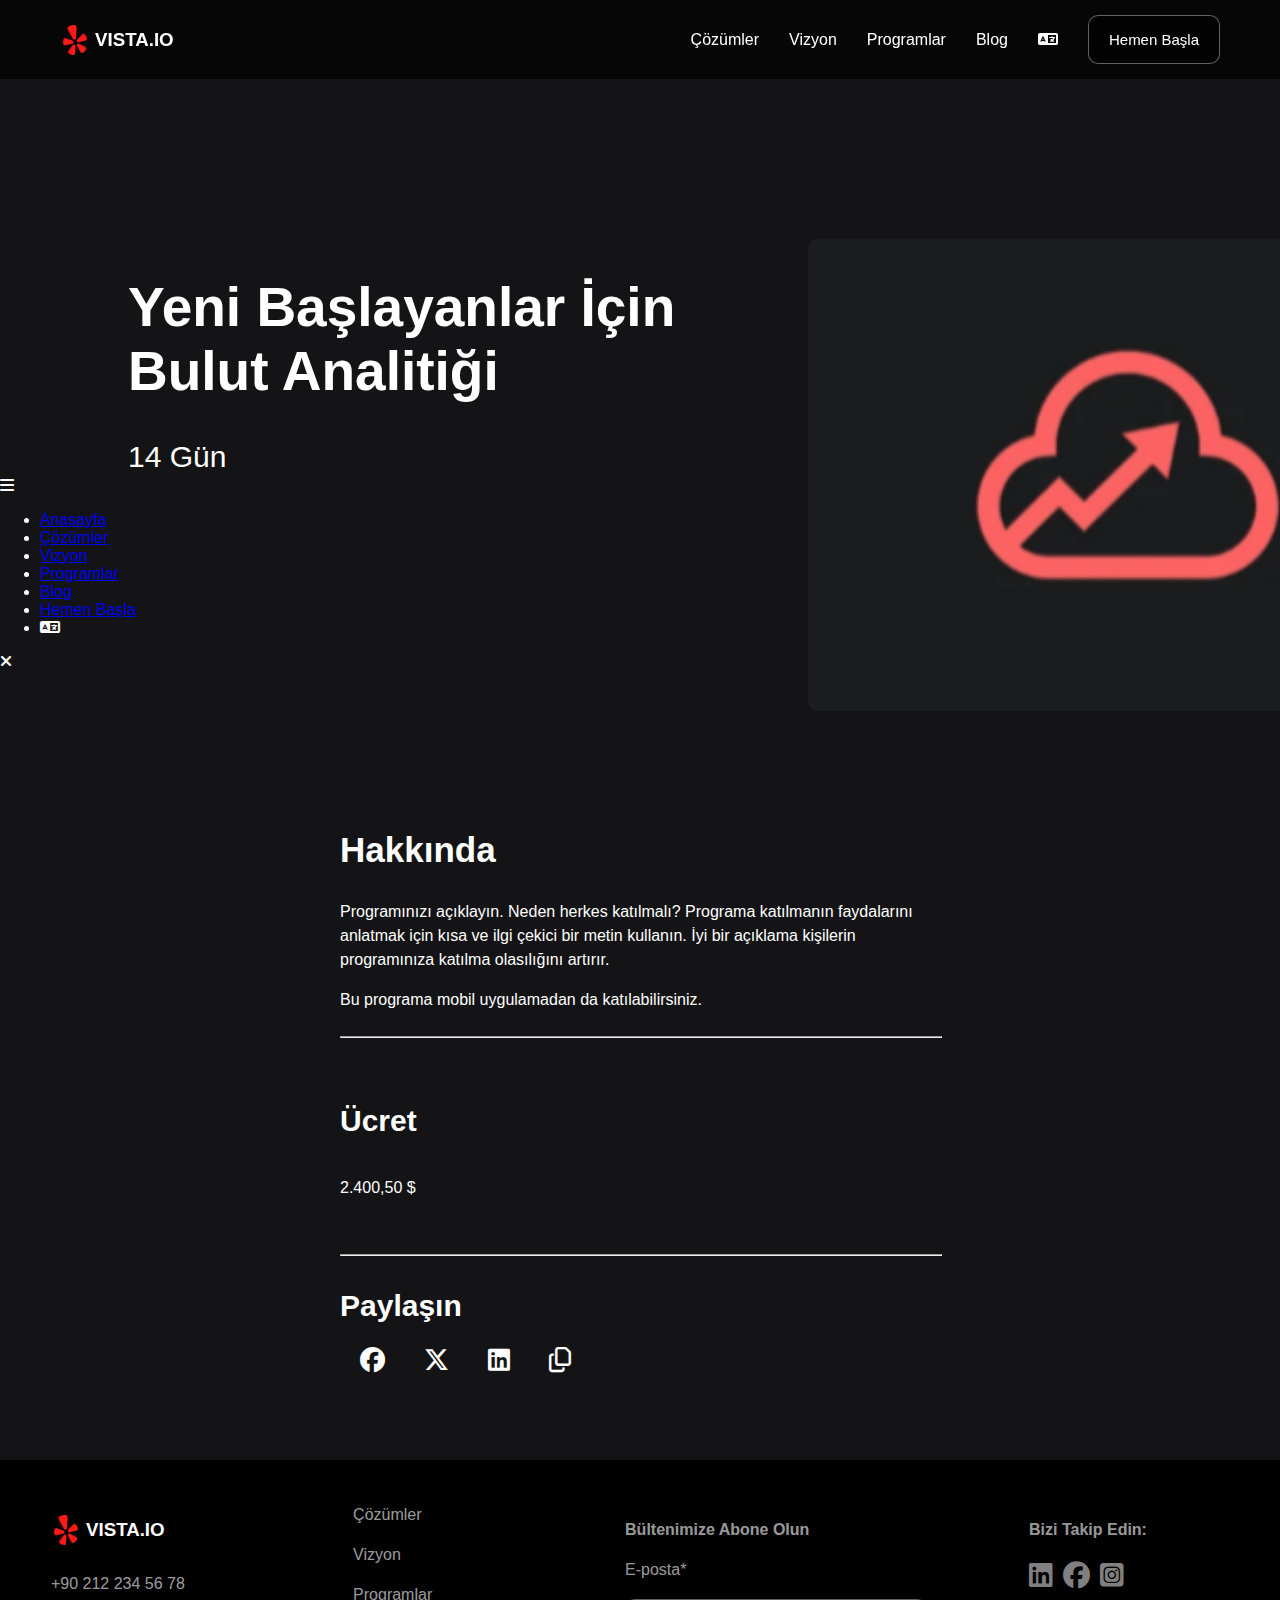
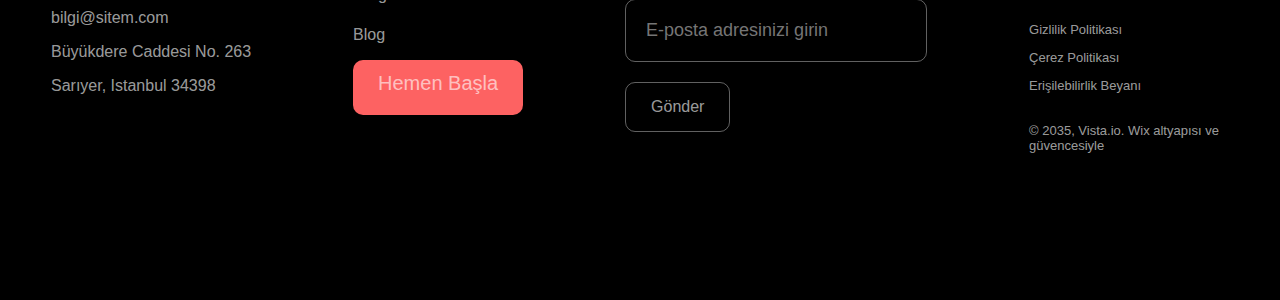
<file: bulutAnalitiği.html>
<!DOCTYPE html>
<html lang="en">
<head>
    <meta charset="UTF-8">
    <meta name="viewport" content="width=device-width, initial-scale=1.0">
    <link rel="stylesheet" href="./css/main.css">
    <link rel="stylesheet" href="./css/progamAltLink.css">
    <link rel="stylesheet" href="https://cdnjs.cloudflare.com/ajax/libs/font-awesome/6.7.2/css/all.min.css">
    <title>Bulut Analitiği</title>
</head>
<body>
    <header>
        <nav>
            <div class="logo">
                <img src="./images/mainLogo.png" alt="logo" id="logoImg" data-i18n-alt="alt.logo" />
                <a href="index.html"><h3 data-i18n="logoTitle">VISTA.IO</h3></a>
            </div>
            <div class="pages">
                <div class="cozumler">
                    <a href="cozumler.html" data-i18n="nav.cozumler">Çözümler</a>
                </div>
                <div class="vizyon">
                    <a href="vizyon.html" data-i18n="nav.vizyon">Vizyon</a>
                </div>
                <div class="program">
                    <a href="programlar.html" data-i18n="nav.programlar">Programlar</a>
                </div>
                <div class="blog">
                    <a href="blog.html" data-i18n="nav.blog">Blog</a>
                </div>
                <div class="lang">
                    <i class="fa-solid fa-language" id="langIcon"></i>
                    <ul id="languageList" style="display: none;">
                        <li data-lang="ar">العربية</li>
                        <li data-lang="en">English</li>
                        <li data-lang="tr">Türkçe</li>
                    </ul>
                </div>

                <div class="hemenBasla">
                    <a href="startNow.html">
                        <button data-i18n="nav.hemenBasla">Hemen Başla</button>
                    </a>
                </div>
            </div>
        </nav>
        <div class="headerContent">
            <div class="title">
                <h1 data-i18n="bulutAnalitigiHeader.title">Yeni Başlayanlar İçin Bulut Analitiği</h1>
                <p data-i18n="bulutAnalitigiHeader.description">14 Gün</p>
            </div>
            <div class="headerMainImg">
                <img src="./images/prog/prog-1-2.png" alt="">
            </div>
        </div>

         <div class="navList" onclick="showNavList()">
            <i class="fa-solid fa-bars"></i>
        </div>
        <div class="sideBar" id="sideBar">
            <ul>
                <li><a href="index.html" data-i18n="sideNav.anasayfa">Anasayfa</a></li>
                <li><a href="cozumler.html" data-i18n="sideNav.cozumler">Çözümler</a></li>
                <li><a href="vizyon.html" data-i18n="sideNav.vizyon">Vizyon</a></li>
                <li><a href="programlar.html" data-i18n="sideNav.programlar">Programlar</a></li>
                <li><a href="blog.html" data-i18n="sideNav.blog">Blog</a></li>
                <li><a href="startNow.html" data-i18n="sideNav.hemenBasla">Hemen Başla</a></li>
                <li>
                    <div class="lang">
                        <i class="fa-solid fa-language" id="langIcon"></i>
                        <ul id="languageList" style="display: none;">
                            <li data-lang="ar">العربية</li>
                            <li data-lang="en">English</li>
                            <li data-lang="tr">Türkçe</li>
                        </ul>
                    </div>
                </li>
            </ul>
             <div class="hideBar" onclick="hideBar()">
                <i class="fa-solid fa-xmark"></i>
            </div>
        </div>
    </header>


    <main>
    <div class="about">
        <h2 data-i18n="aboutOne.title">Hakkında</h2>
        <p data-i18n="aboutOne.description1">
          Programınızı açıklayın. Neden herkes katılmalı? Programa katılmanın faydalarını anlatmak için kısa ve ilgi çekici bir metin kullanın. İyi bir açıklama kişilerin programınıza katılma olasılığını artırır.
        </p>
        <p data-i18n="aboutOne.description2">
          Bu programa mobil uygulamadan da katılabilirsiniz. <a href="#" data-i18n="aboutOne.appLink">Uygulamaya Git</a>
        </p>
    </div>

    <hr>

    <div class="price">
        <h2 data-i18n="priceOne.title">Ücret</h2>
        <p data-i18n="priceOne.amount">$2.400,50</p>
    </div>

    <hr>

    <div class="share">
        <h2 data-i18n="shareOne.title">Paylaşın</h2>
        <div class="socialMedia">
            <i class="fa-brands fa-facebook" aria-label="Facebook" data-i18n-alt="shareOne.facebookAlt"></i>
            <i class="fa-brands fa-x-twitter" aria-label="Twitter" data-i18n-alt="shareOne.twitterAlt"></i>
            <i class="fa-brands fa-linkedin" aria-label="LinkedIn" data-i18n-alt="shareOne.linkedinAlt"></i>
            <i class="fa-regular fa-copy" aria-label="Copy Link" data-i18n-alt="shareOne.copyAlt"></i>
        </div>
    </div>
</main>

  <footer>
        <div class="connectInfo">
            <div class="logo">
                <img src="./images/mainLogo.png" alt="logo" id="footerLogoImg" data-i18n-alt="alt.logo" />
                <h3 data-i18n="logoTitle">VISTA.IO</h3>
            </div>
            <p data-i18n="footer.phone">+90 212 234 56 78</p>
            <p data-i18n="footer.email">bilgi@sitem.com</p>
            <p data-i18n="footer.address1">Büyükdere Caddesi No. 263</p>
            <p data-i18n="footer.address2">Sarıyer, Istanbul 34398</p>
        </div>
        <div class="pagesFooter">
            <a href="#" data-i18n="footer.nav.cozumler">Çözümler</a>
            <a href="#" data-i18n="footer.nav.vizyon">Vizyon</a>
            <a href="#" data-i18n="footer.nav.programlar">Programlar</a>
            <a href="#" data-i18n="footer.nav.blog">Blog</a>
            <div class="dahaFazla">
                <a href="startNow.html" data-i18n="footer.nav.startNow">Hemen Başla</a>
            </div>
        </div>
        <div class="aboneOlun">
            <h4 data-i18n="footer.newsletter.title">Bültenimize Abone Olun</h4>
            <form action="">
                <label for="emailInput" data-i18n="footer.newsletter.emailLabel">E-posta*</label>
                <input type="email" id="emailInput" placeholder="E-posta adresinizi girin" data-i18n-placeholder="footer.newsletter.emailPlaceholder" />
                <button type="reset" data-i18n="footer.newsletter.button">Gönder</button>
            </form>
        </div>
        <div class="takipEdin">
            <h4 data-i18n="footer.followUs.title">Bizi Takip Edin:</h4>
            <div class="icons">
                <a href="https://www.linkedin.com/feed/" id="linkedin"><i class="fa-brands fa-linkedin"></i></a>
                <a href="https://www.facebook.com/" id="facebook"><i class="fa-brands fa-facebook"></i></a>
                <a href="https://www.instagram.com/aaaaaaa_aa24/?hl=en" id="instagram"><i class="fa-brands fa-square-instagram"></i></a>
            </div>
            <div class="politikalar">
                <p data-i18n="footer.policies.privacy">Gizlilik Politikası</p>
                <p data-i18n="footer.policies.cookie">Çerez Politikası</p>
                <p data-i18n="footer.policies.accessibility">Erişilebilirlik Beyanı</p>
            </div>
            <div class="rights">
                <p data-i18n="footer.copyright">© 2035, Vista.io. Wix altyapısı ve güvencesiyle</p>
            </div>
        </div>
    </footer>
    <script src="main.js"></script>
</body>
</html>
</file>
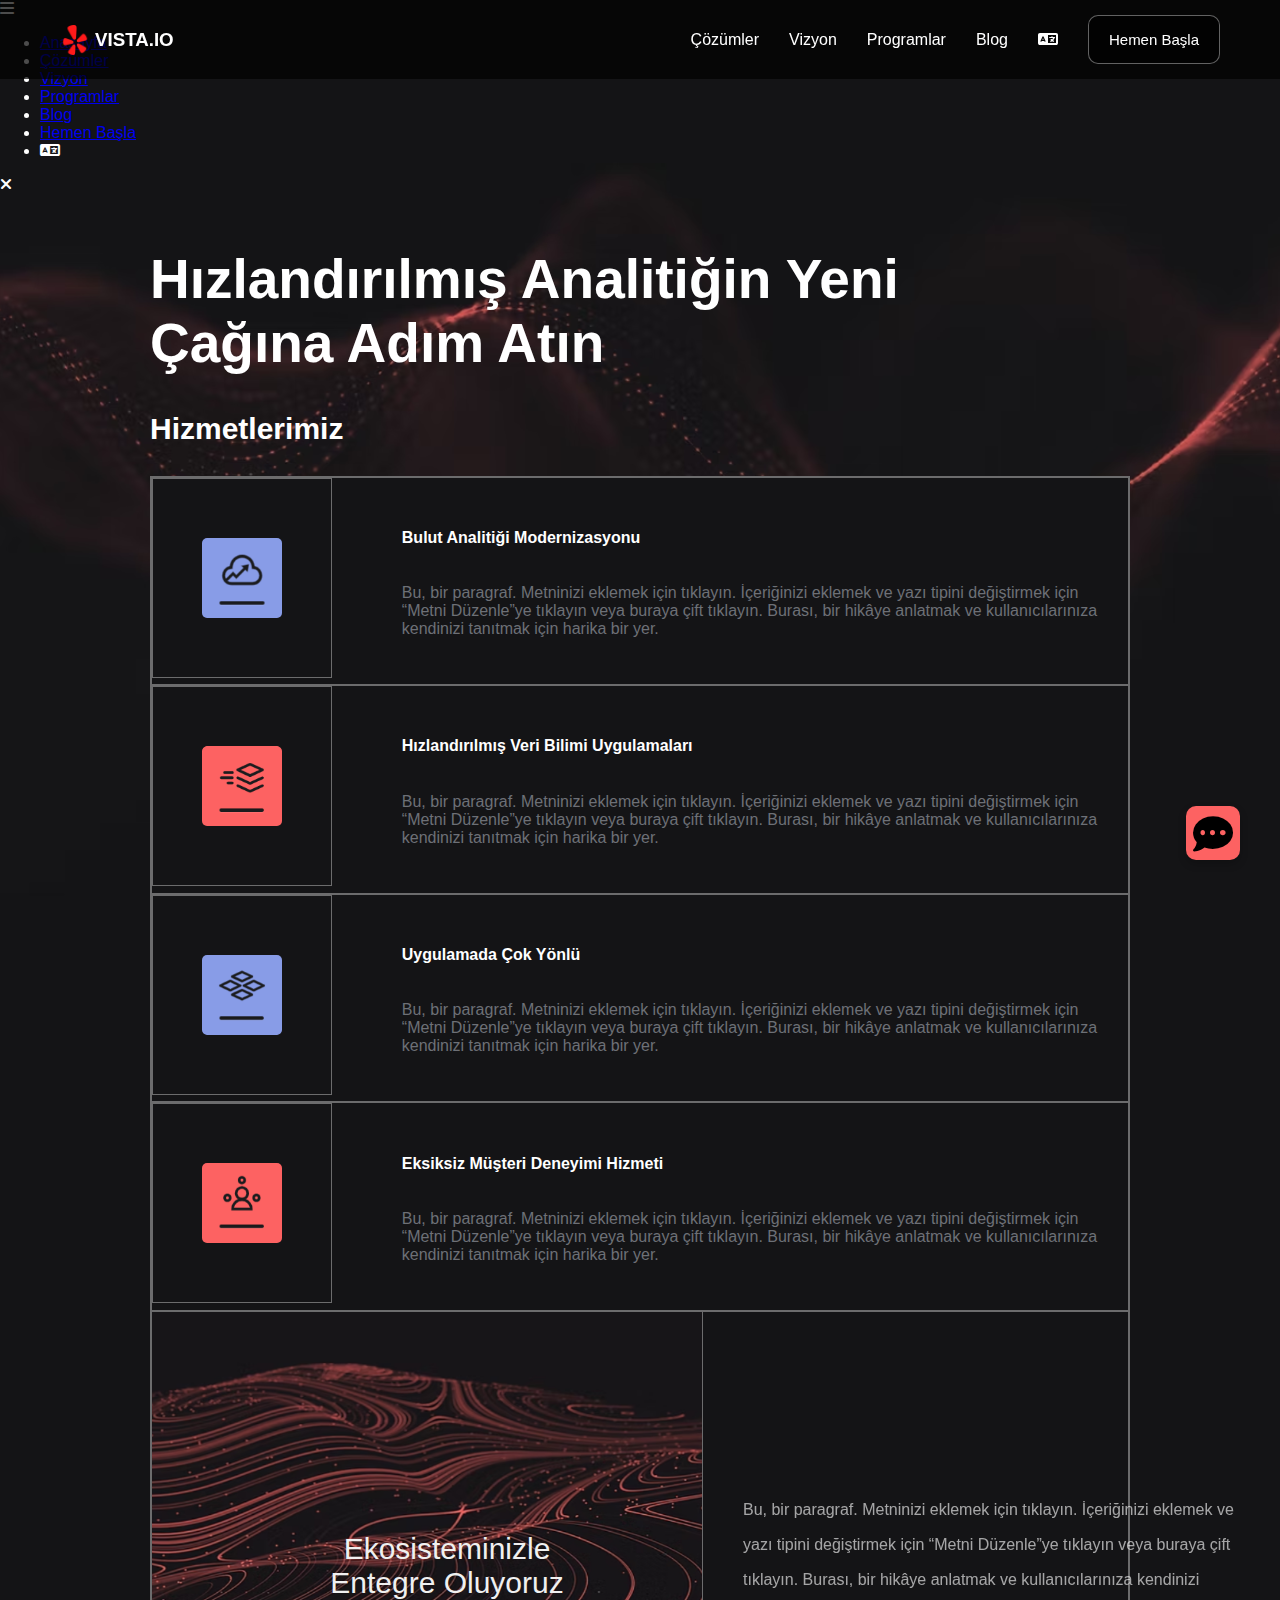
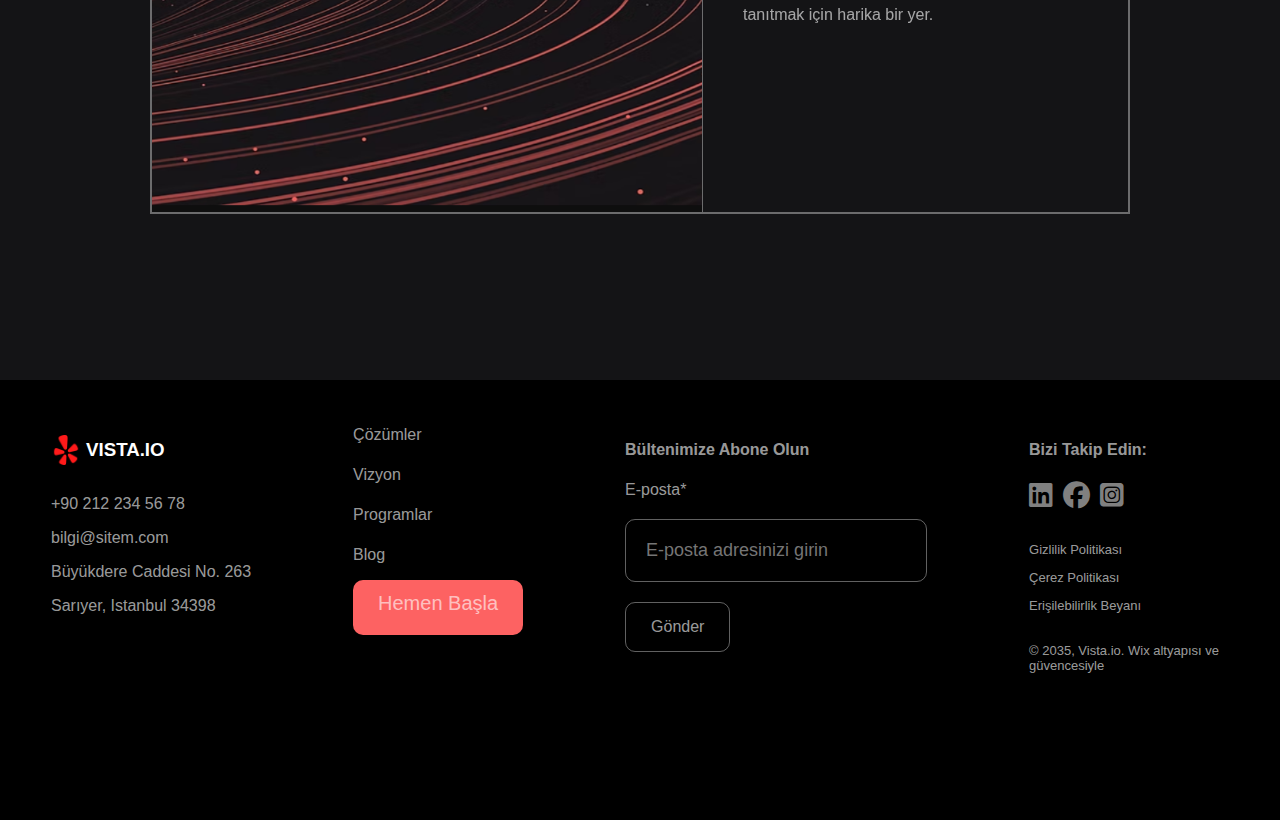
<file: cozumler.html>
<!DOCTYPE html>
<html lang="en">
<head>
    <meta charset="UTF-8">
    <meta name="viewport" content="width=device-width, initial-scale=1.0">
    <link rel="stylesheet" href="./css/main.css">
    <link rel="stylesheet" href="./css/cozumler.css">
    <link rel="stylesheet" href="https://cdnjs.cloudflare.com/ajax/libs/font-awesome/6.7.2/css/all.min.css">
    <title>Çözümler</title>
</head>
<body>
    <header>
        <nav>
            <div class="logo">
                <img src="./images/mainLogo.png" alt="logo" id="logoImg" data-i18n-alt="alt.logo" />
                <a href="index.html"><h3 data-i18n="logoTitle">VISTA.IO</h3></a>
            </div>
            <div class="pages">
                <div class="cozumler">
                    <a href="cozumler.html" data-i18n="nav.cozumler">Çözümler</a>
                </div>
                <div class="vizyon">
                    <a href="vizyon.html" data-i18n="nav.vizyon">Vizyon</a>
                </div>
                <div class="program">
                    <a href="programlar.html" data-i18n="nav.programlar">Programlar</a>
                </div>
                <div class="blog">
                    <a href="blog.html" data-i18n="nav.blog">Blog</a>
                </div>
                <div class="lang">
                    <i class="fa-solid fa-language" id="langIcon"></i>
                    <ul id="languageList" style="display: none;">
                        <li data-lang="ar">العربية</li>
                        <li data-lang="en">English</li>
                        <li data-lang="tr">Türkçe</li>
                    </ul>
                </div>

                <div class="hemenBasla">
                    <a href="startNow.html">
                        <button data-i18n="nav.hemenBasla">Hemen Başla</button>
                    </a>
                </div>
            </div>
        </nav>


         <div class="navList" onclick="showNavList()">
            <i class="fa-solid fa-bars"></i>
        </div>
        <div class="sideBar" id="sideBar">
            <ul>
                <li><a href="index.html" data-i18n="sideNav.anasayfa">Anasayfa</a></li>
                <li><a href="cozumler.html" data-i18n="sideNav.cozumler">Çözümler</a></li>
                <li><a href="vizyon.html" data-i18n="sideNav.vizyon">Vizyon</a></li>
                <li><a href="programlar.html" data-i18n="sideNav.programlar">Programlar</a></li>
                <li><a href="blog.html" data-i18n="sideNav.blog">Blog</a></li>
                <li><a href="startNow.html" data-i18n="sideNav.hemenBasla">Hemen Başla</a></li>
                <li>
                    <div class="lang">
                        <i class="fa-solid fa-language" id="langIcon"></i>
                        <ul id="languageList" style="display: none;">
                            <li data-lang="ar">العربية</li>
                            <li data-lang="en">English</li>
                            <li data-lang="tr">Türkçe</li>
                        </ul>
                    </div>
                </li>
            </ul>
             <div class="hideBar" onclick="hideBar()">
                <i class="fa-solid fa-xmark"></i>
            </div>
        </div>
    </header>

    <div class="textUs">
        <i class="fa-solid fa-comment-dots"></i>
    </div>

    <main>
  <div class="mainContent">
    <h1 data-i18n="mainContent.title">Hızlandırılmış Analitiğin Yeni Çağına Adım Atın</h1>
    <h3 data-i18n="mainContent.servicesTitle">Hizmetlerimiz</h3>

    <div class="hizmetler">
      <div class="hizmet">
        <div class="hizmetPhoto">
          <img src="./images/cozum/hizmet-1.png" alt="" data-i18n-alt="mainContent.services.0.photoAlt" />
        </div>
        <div class="hizmetAciklama">
          <h4 data-i18n="mainContent.services.0.header">Bulut Analitiği Modernizasyonu</h4>
          <p data-i18n="mainContent.services.0.description">
            Bu, bir paragraf. Metninizi eklemek için tıklayın. İçeriğinizi eklemek ve yazı tipini değiştirmek için “Metni Düzenle”ye tıklayın veya buraya çift tıklayın. Burası, bir hikâye anlatmak ve kullanıcılarınıza kendinizi tanıtmak için harika bir yer.
          </p>
        </div>
      </div>

      <div class="hizmet">
        <div class="hizmetPhoto">
          <img src="./images/cozum/hizmet-2.png" alt="" data-i18n-alt="mainContent.services.1.photoAlt" />
        </div>
        <div class="hizmetAciklama">
          <h4 data-i18n="mainContent.services.1.header">Hızlandırılmış Veri Bilini Uygulamaları</h4>
          <p data-i18n="mainContent.services.1.description">
            Bu, bir paragraf. Metninizi eklemek için tıklayın. İçeriğinizi eklemek ve yazı tipini değiştirmek için “Metni Düzenle”ye tıklayın veya buraya çift tıklayın. Burası, bir hikâye anlatmak ve kullanıcılarınıza kendinizi tanıtmak için harika bir yer.
          </p>
        </div>
      </div>

      <div class="hizmet">
        <div class="hizmetPhoto">
          <img src="./images/cozum/hizmet-3.png" alt="" data-i18n-alt="mainContent.services.2.photoAlt" />
        </div>
        <div class="hizmetAciklama">
          <h4 data-i18n="mainContent.services.2.header">Uygulamada Çok Yönlü</h4>
          <p data-i18n="mainContent.services.2.description">
            Bu, bir paragraf. Metninizi eklemek için tıklayın. İçeriğinizi eklemek ve yazı tipini değiştirmek için “Metni Düzenle”ye tıklayın veya buraya çift tıklayın. Burası, bir hikâye anlatmak ve kullanıcılarınıza kendinizi tanıtmak için harika bir yer.
          </p>
        </div>
      </div>

      <div class="hizmet">
        <div class="hizmetPhoto">
          <img src="./images/cozum/hizmet-4.png" alt="" data-i18n-alt="mainContent.services.3.photoAlt" />
        </div>
        <div class="hizmetAciklama">
          <h4 data-i18n="mainContent.services.3.header">Eksiksiz Müşteri Deneyimi Hizmeti</h4>
          <p data-i18n="mainContent.services.3.description">
            Bu, bir paragraf. Metninizi eklemek için tıklayın. İçeriğinizi eklemek ve yazı tipini değiştirmek için “Metni Düzenle”ye tıklayın veya buraya çift tıklayın. Burası, bir hikâye anlatmak ve kullanıcılarınıza kendinizi tanıtmak için harika bir yer.
          </p>
        </div>
      </div>

      <div class="hizmet">
        <div class="entegrePhoto">
          <img src="./images/cozum/cozum-2.png" alt="" data-i18n-alt="mainContent.services.4.photoAlt" />
        </div>
        <div class="entgreAciklama">
          <p data-i18n="mainContent.services.4.description">
            Bu, bir paragraf. Metninizi eklemek için tıklayın. İçeriğinizi eklemek ve yazı tipini değiştirmek için “Metni Düzenle”ye tıklayın veya buraya çift tıklayın. Burası, bir hikâye anlatmak ve kullanıcılarınıza kendinizi tanıtmak için harika bir yer.
          </p>
        </div>
      </div>
    </div>
  </div>
</main>

    
   <footer>
        <div class="connectInfo">
            <div class="logo">
                <img src="./images/mainLogo.png" alt="logo" id="footerLogoImg" data-i18n-alt="alt.logo" />
                <h3 data-i18n="logoTitle">VISTA.IO</h3>
            </div>
            <p data-i18n="footer.phone">+90 212 234 56 78</p>
            <p data-i18n="footer.email">bilgi@sitem.com</p>
            <p data-i18n="footer.address1">Büyükdere Caddesi No. 263</p>
            <p data-i18n="footer.address2">Sarıyer, Istanbul 34398</p>
        </div>
        <div class="pagesFooter">
            <a href="#" data-i18n="footer.nav.cozumler">Çözümler</a>
            <a href="#" data-i18n="footer.nav.vizyon">Vizyon</a>
            <a href="#" data-i18n="footer.nav.programlar">Programlar</a>
            <a href="#" data-i18n="footer.nav.blog">Blog</a>
            <div class="dahaFazla">
                <a href="startNow.html" data-i18n="footer.nav.startNow">Hemen Başla</a>
            </div>
        </div>
        <div class="aboneOlun">
            <h4 data-i18n="footer.newsletter.title">Bültenimize Abone Olun</h4>
            <form action="">
                <label for="emailInput" data-i18n="footer.newsletter.emailLabel">E-posta*</label>
                <input type="email" id="emailInput" placeholder="E-posta adresinizi girin" data-i18n-placeholder="footer.newsletter.emailPlaceholder" />
                <button type="reset" data-i18n="footer.newsletter.button">Gönder</button>
            </form>
        </div>
        <div class="takipEdin">
            <h4 data-i18n="footer.followUs.title">Bizi Takip Edin:</h4>
            <div class="icons">
                <a href="https://www.linkedin.com/feed/" id="linkedin"><i class="fa-brands fa-linkedin"></i></a>
                <a href="https://www.facebook.com/" id="facebook"><i class="fa-brands fa-facebook"></i></a>
                <a href="https://www.instagram.com/aaaaaaa_aa24/?hl=en" id="instagram"><i class="fa-brands fa-square-instagram"></i></a>
            </div>
            <div class="politikalar">
                <p data-i18n="footer.policies.privacy">Gizlilik Politikası</p>
                <p data-i18n="footer.policies.cookie">Çerez Politikası</p>
                <p data-i18n="footer.policies.accessibility">Erişilebilirlik Beyanı</p>
            </div>
            <div class="rights">
                <p data-i18n="footer.copyright">© 2035, Vista.io. Wix altyapısı ve güvencesiyle</p>
            </div>
        </div>
    </footer>

    <script src="main.js"></script>
</body>
</html>
</file>
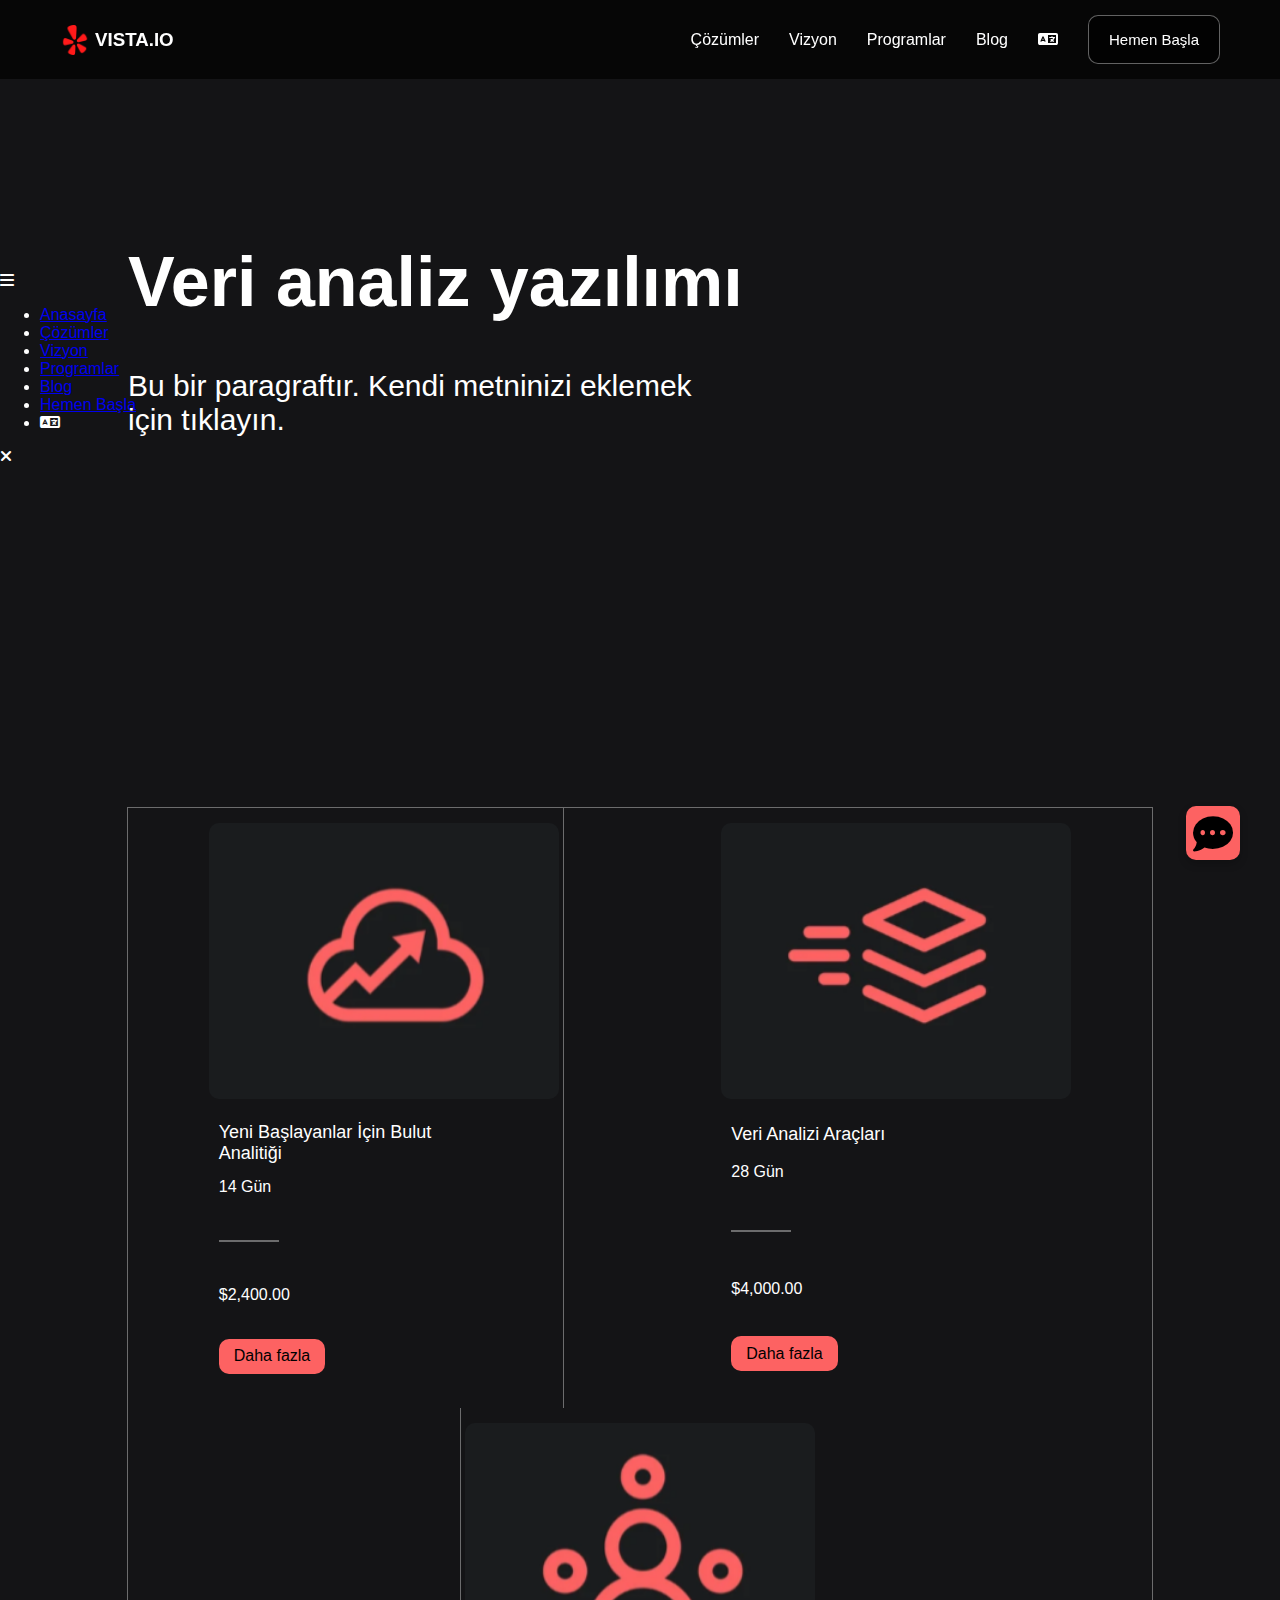
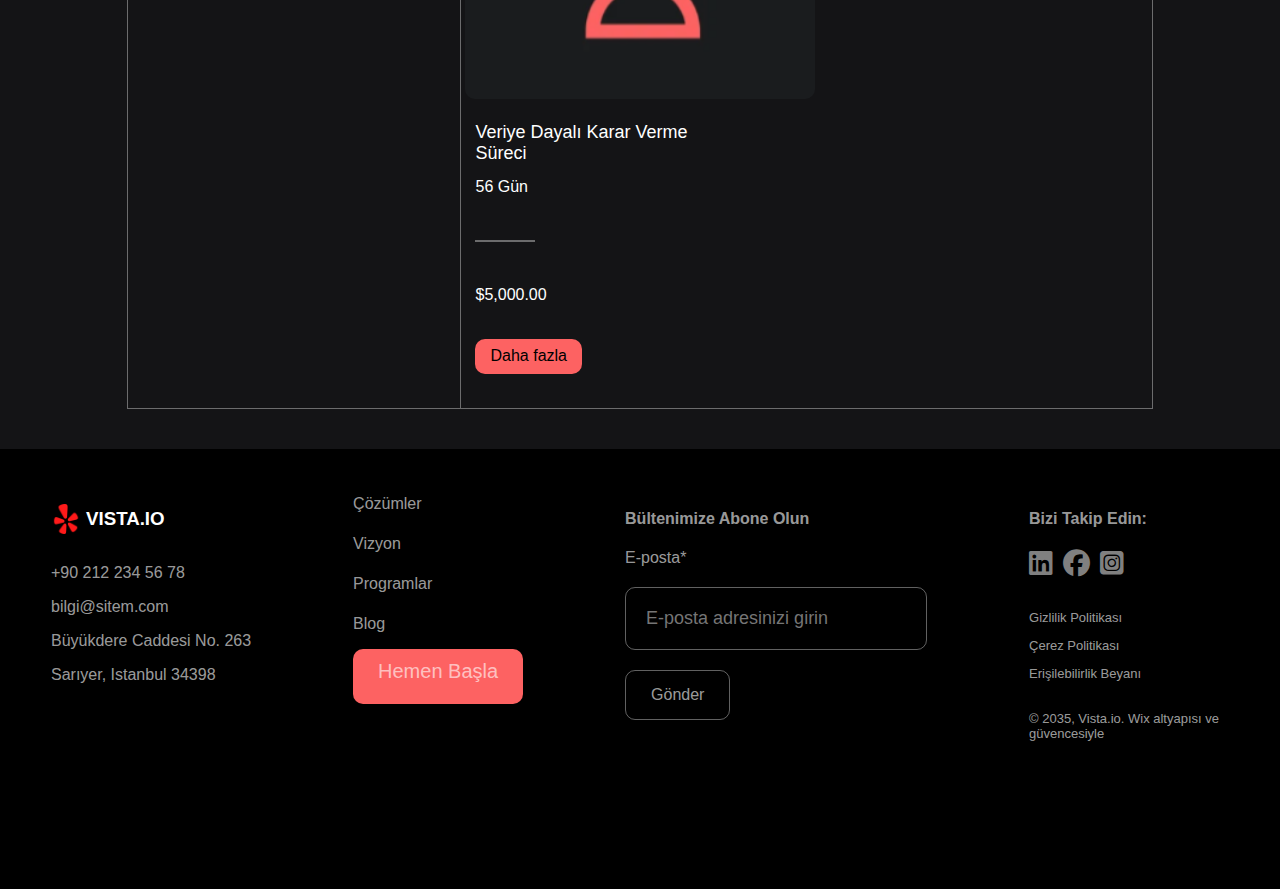
<file: programlar.html>
<!DOCTYPE html>
<html lang="en">
<head>
    <meta charset="UTF-8">
    <meta name="viewport" content="width=device-width, initial-scale=1.0">
    <link rel="stylesheet" href="./css/main.css">
    <link rel="stylesheet" href="./css/programlar.css">
    <link rel="stylesheet" href="https://cdnjs.cloudflare.com/ajax/libs/font-awesome/6.7.2/css/all.min.css">
    <title>Programlar</title>
</head>
<body>
    <header>
        <nav>
            <div class="logo">
                <img src="./images/mainLogo.png" alt="logo" id="logoImg" data-i18n-alt="alt.logo" />
                <a href="index.html"><h3 data-i18n="logoTitle">VISTA.IO</h3></a>
            </div>
            <div class="pages">
                <div class="cozumler">
                    <a href="cozumler.html" data-i18n="nav.cozumler">Çözümler</a>
                </div>
                <div class="vizyon">
                    <a href="vizyon.html" data-i18n="nav.vizyon">Vizyon</a>
                </div>
                <div class="program">
                    <a href="programlar.html" data-i18n="nav.programlar">Programlar</a>
                </div>
                <div class="blog">
                    <a href="blog.html" data-i18n="nav.blog">Blog</a>
                </div>
                <div class="lang">
                    <i class="fa-solid fa-language" id="langIcon"></i>
                    <ul id="languageList" style="display: none;">
                        <li data-lang="ar">العربية</li>
                        <li data-lang="en">English</li>
                        <li data-lang="tr">Türkçe</li>
                    </ul>
                </div>

                <div class="hemenBasla">
                    <a href="startNow.html">
                        <button data-i18n="nav.hemenBasla">Hemen Başla</button>
                    </a>
                </div>
            </div>
        </nav>
        <div class="headerContent">
            <h1 data-i18n="headerPrograms.title">Veri Analizi Programları</h1>
            <p data-i18n="headerPrograms.description">Bu, bir paragraf. Kendi metninizi eklemek için tıklayın.</p>
        </div>


         <div class="navList" onclick="showNavList()">
            <i class="fa-solid fa-bars"></i>
        </div>
        <div class="sideBar" id="sideBar">
            <ul>
                <li><a href="index.html" data-i18n="sideNav.anasayfa">Anasayfa</a></li>
                <li><a href="cozumler.html" data-i18n="sideNav.cozumler">Çözümler</a></li>
                <li><a href="vizyon.html" data-i18n="sideNav.vizyon">Vizyon</a></li>
                <li><a href="programlar.html" data-i18n="sideNav.programlar">Programlar</a></li>
                <li><a href="blog.html" data-i18n="sideNav.blog">Blog</a></li>
                <li><a href="startNow.html" data-i18n="sideNav.hemenBasla">Hemen Başla</a></li>
                <li>
                    <div class="lang">
                        <i class="fa-solid fa-language" id="langIcon"></i>
                        <ul id="languageList" style="display: none;">
                            <li data-lang="ar">العربية</li>
                            <li data-lang="en">English</li>
                            <li data-lang="tr">Türkçe</li>
                        </ul>
                    </div>
                </li>
            </ul>
             <div class="hideBar" onclick="hideBar()">
                <i class="fa-solid fa-xmark"></i>
            </div>
        </div>
    </header>

    <div class="textUs">

        <i class="fa-solid fa-comment-dots"></i>
    </div>

<main>
    <div class="productCard">
        <div class="productImg">
            <img src="./images/prog/prog-1-2.png" alt="cloudTechnique" data-i18n-alt="products.prod1.alt" />
        </div>
        <div class="cardContent">
            <div class="productName">
                <a href="bulutAnalitiği.html" data-i18n="products.prod1.name">Yeni Başlayanlar İçin Bulut Analitiği</a>
            </div>
            <div class="duration">
                <p data-i18n="products.prod1.duration">14 Gün</p>
            </div>

            <div class="emptyLineDiv"></div>
            <div class="price">
                <p data-i18n="products.prod1.price">$2.400,00</p>
            </div>

            <div class="seeMore">
                <a href="bulutAnalitiği.html" data-i18n="products.prod1.seeMore">Ayrıntıları Görüntüle</a>
            </div>
        </div>
    </div>

    <div class="productCard">
        <div class="productImg">
            <img src="./images/prog/prog-2.png" alt="cloudTechnique" data-i18n-alt="products.prod2.alt" />
        </div>
        <div class="cardContent">
            <div class="productName">
                <a href="veriAnalitiği.html" data-i18n="products.prod2.name">Veri Analitiği Araçları</a>
            </div>
            <div class="duration">
                <p data-i18n="products.prod2.duration">28 Gün</p>
            </div>

            <div class="emptyLineDiv"></div>
            <div class="price">
                <p data-i18n="products.prod2.price">$4.000,00</p>
            </div>

            <div class="seeMore">
                <a href="veriAnalitiği.html" data-i18n="products.prod2.seeMore">Ayrıntıları Görüntüle</a>
            </div>
        </div>
    </div>

    <div class="productCard">
        <div class="productImg">
            <img src="./images/prog/prog-3.png" alt="cloudTechnique" data-i18n-alt="products.prod3.alt" />
        </div>
        <div class="cardContent">
            <div class="productName">
                <a href="veriyeDayaliKararAlma.html" data-i18n="products.prod3.name">Veriye Dayalı Karar Alma Süreci</a>
            </div>
            <div class="duration">
                <p data-i18n="products.prod3.duration">56 Gün</p>
            </div>

            <div class="emptyLineDiv"></div>
            <div class="price">
                <p data-i18n="products.prod3.price">$5.000,00</p>
            </div>

            <div class="seeMore">
                <a href="veriyeDayaliKararAlma.html" data-i18n="products.prod3.seeMore">Ayrıntıları Görüntüle</a>
            </div>
        </div>
    </div>
</main>

  <footer>
        <div class="connectInfo">
            <div class="logo">
                <img src="./images/mainLogo.png" alt="logo" id="footerLogoImg" data-i18n-alt="alt.logo" />
                <h3 data-i18n="logoTitle">VISTA.IO</h3>
            </div>
            <p data-i18n="footer.phone">+90 212 234 56 78</p>
            <p data-i18n="footer.email">bilgi@sitem.com</p>
            <p data-i18n="footer.address1">Büyükdere Caddesi No. 263</p>
            <p data-i18n="footer.address2">Sarıyer, Istanbul 34398</p>
        </div>
        <div class="pagesFooter">
            <a href="#" data-i18n="footer.nav.cozumler">Çözümler</a>
            <a href="#" data-i18n="footer.nav.vizyon">Vizyon</a>
            <a href="#" data-i18n="footer.nav.programlar">Programlar</a>
            <a href="#" data-i18n="footer.nav.blog">Blog</a>
            <div class="dahaFazla">
                <a href="startNow.html" data-i18n="footer.nav.startNow">Hemen Başla</a>
            </div>
        </div>
        <div class="aboneOlun">
            <h4 data-i18n="footer.newsletter.title">Bültenimize Abone Olun</h4>
            <form action="">
                <label for="emailInput" data-i18n="footer.newsletter.emailLabel">E-posta*</label>
                <input type="email" id="emailInput" placeholder="E-posta adresinizi girin" data-i18n-placeholder="footer.newsletter.emailPlaceholder" />
                <button type="reset" data-i18n="footer.newsletter.button">Gönder</button>
            </form>
        </div>
        <div class="takipEdin">
            <h4 data-i18n="footer.followUs.title">Bizi Takip Edin:</h4>
            <div class="icons">
                <a href="https://www.linkedin.com/feed/" id="linkedin"><i class="fa-brands fa-linkedin"></i></a>
                <a href="https://www.facebook.com/" id="facebook"><i class="fa-brands fa-facebook"></i></a>
                <a href="https://www.instagram.com/aaaaaaa_aa24/?hl=en" id="instagram"><i class="fa-brands fa-square-instagram"></i></a>
            </div>
            <div class="politikalar">
                <p data-i18n="footer.policies.privacy">Gizlilik Politikası</p>
                <p data-i18n="footer.policies.cookie">Çerez Politikası</p>
                <p data-i18n="footer.policies.accessibility">Erişilebilirlik Beyanı</p>
            </div>
            <div class="rights">
                <p data-i18n="footer.copyright">© 2035, Vista.io. Wix altyapısı ve güvencesiyle</p>
            </div>
        </div>
    </footer>
    <script src="main.js"></script>
</body>
</html>
</file>
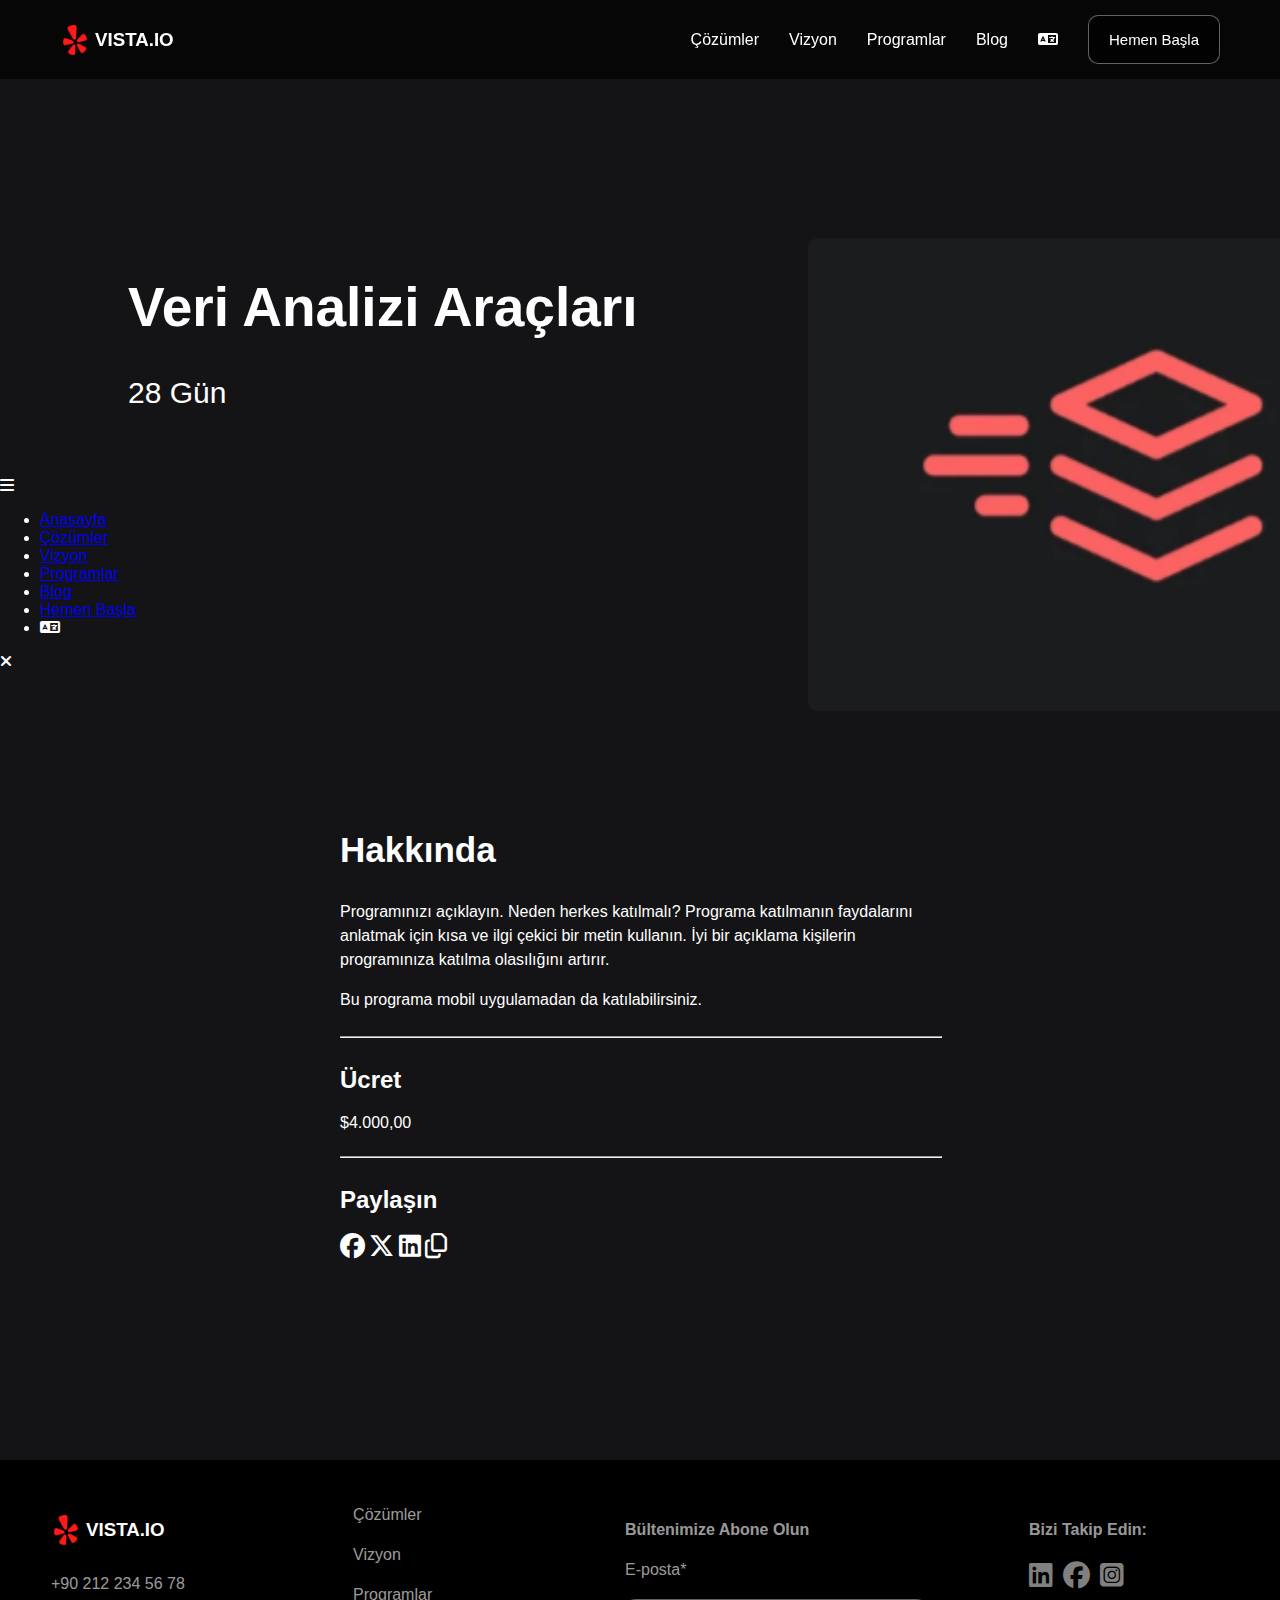
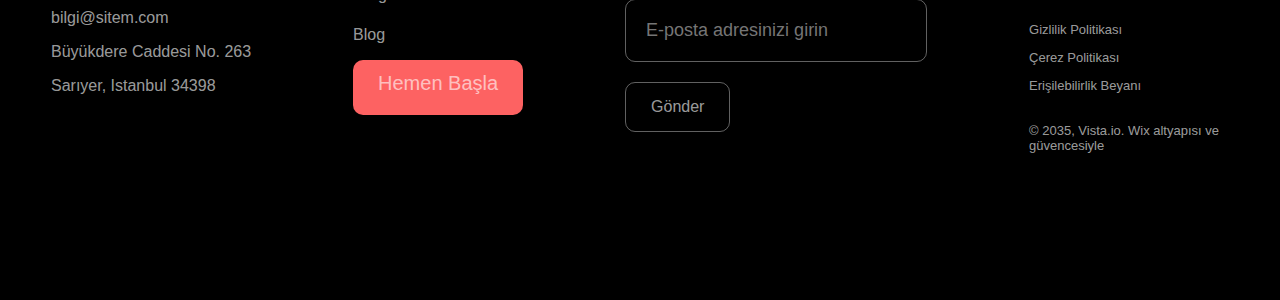
<file: veriAnalitiği.html>
<!DOCTYPE html>
<html lang="en">
<head>
    <meta charset="UTF-8">
    <meta name="viewport" content="width=device-width, initial-scale=1.0">
    <link rel="stylesheet" href="./css/main.css">
    <link rel="stylesheet" href="./css/progamAltLink.css">
    <link rel="stylesheet" href="https://cdnjs.cloudflare.com/ajax/libs/font-awesome/6.7.2/css/all.min.css">
    <title>Bulut Analitiği</title>
</head>
<body>
    <header>
        <nav>
            <div class="logo">
                <img src="./images/mainLogo.png" alt="logo" id="logoImg" data-i18n-alt="alt.logo" />
                <a href="index.html"><h3 data-i18n="logoTitle">VISTA.IO</h3></a>
            </div>
            <div class="pages">
                <div class="cozumler">
                    <a href="cozumler.html" data-i18n="nav.cozumler">Çözümler</a>
                </div>
                <div class="vizyon">
                    <a href="vizyon.html" data-i18n="nav.vizyon">Vizyon</a>
                </div>
                <div class="program">
                    <a href="programlar.html" data-i18n="nav.programlar">Programlar</a>
                </div>
                <div class="blog">
                    <a href="blog.html" data-i18n="nav.blog">Blog</a>
                </div>
                <div class="lang">
                    <i class="fa-solid fa-language" id="langIcon"></i>
                    <ul id="languageList" style="display: none;">
                        <li data-lang="ar">العربية</li>
                        <li data-lang="en">English</li>
                        <li data-lang="tr">Türkçe</li>
                    </ul>
                </div>

                <div class="hemenBasla">
                    <a href="startNow.html">
                        <button data-i18n="nav.hemenBasla">Hemen Başla</button>
                    </a>
                </div>
            </div>
        </nav>
        <div class="headerContent">
            <div class="title">
                <h1 data-i18n="veriAnalitiğiHeader.title">Veri Analitiği Araçları</h1>
                <p data-i18n="veriAnalitiğiHeader.description">28 Gün</p>
            </div>
            <div class="headerMainImg">
                <img src="./images/prog/prog-2.png" alt="">
            </div>
        </div>


         <div class="navList" onclick="showNavList()">
            <i class="fa-solid fa-bars"></i>
        </div>
        <div class="sideBar" id="sideBar">
            <ul>
                <li><a href="index.html" data-i18n="sideNav.anasayfa">Anasayfa</a></li>
                <li><a href="cozumler.html" data-i18n="sideNav.cozumler">Çözümler</a></li>
                <li><a href="vizyon.html" data-i18n="sideNav.vizyon">Vizyon</a></li>
                <li><a href="programlar.html" data-i18n="sideNav.programlar">Programlar</a></li>
                <li><a href="blog.html" data-i18n="sideNav.blog">Blog</a></li>
                <li><a href="startNow.html" data-i18n="sideNav.hemenBasla">Hemen Başla</a></li>
                <li>
                    <div class="lang">
                        <i class="fa-solid fa-language" id="langIcon"></i>
                        <ul id="languageList" style="display: none;">
                            <li data-lang="ar">العربية</li>
                            <li data-lang="en">English</li>
                            <li data-lang="tr">Türkçe</li>
                        </ul>
                    </div>
                </li>
            </ul>
             <div class="hideBar" onclick="hideBar()">
                <i class="fa-solid fa-xmark"></i>
            </div>
        </div>
    </header>


    <main>
        <div class="about">
            <h2 data-i18n="aboutOne.title">Hakkında</h2>
            <p data-i18n="aboutOne.description1">Programınızı açıklayın. Neden herkes katılmalı? Programa katılmanın faydalarını anlatmak için kısa ve ilgi çekici bir metin kullanın. İyi bir açıklama kişilerin programınıza katılma olasılığını artırır.</p>
            <p data-i18n="aboutOne.description2">Bu programa mobil uygulamadan da katılabilirsiniz. <a href="#"> Uygulamaya Git</a></p>
        </div>

        <hr>

        <div class="shareOne">
            <h2 data-i18n="priceTow.title">Ücret</h2>
            <p data-i18n="priceTow.amount">$4.000,00</p>
        </div>
        <hr>

        <div class="shareOne">
            <h2 data-i18n="shareTwo.title">Paylaşın</h2>
            <div class="socialMedia">
                <i class="fa-brands fa-facebook"></i>
                <i class="fa-brands fa-x-twitter"></i>
                <i class="fa-brands fa-linkedin"></i>
                <i class="fa-regular fa-copy"></i>
            </div>
        </div>
    </main>
  <footer>
        <div class="connectInfo">
            <div class="logo">
                <img src="./images/mainLogo.png" alt="logo" id="footerLogoImg" data-i18n-alt="alt.logo" />
                <h3 data-i18n="logoTitle">VISTA.IO</h3>
            </div>
            <p data-i18n="footer.phone">+90 212 234 56 78</p>
            <p data-i18n="footer.email">bilgi@sitem.com</p>
            <p data-i18n="footer.address1">Büyükdere Caddesi No. 263</p>
            <p data-i18n="footer.address2">Sarıyer, Istanbul 34398</p>
        </div>
        <div class="pagesFooter">
            <a href="#" data-i18n="footer.nav.cozumler">Çözümler</a>
            <a href="#" data-i18n="footer.nav.vizyon">Vizyon</a>
            <a href="#" data-i18n="footer.nav.programlar">Programlar</a>
            <a href="#" data-i18n="footer.nav.blog">Blog</a>
            <div class="dahaFazla">
                <a href="startNow.html" data-i18n="footer.nav.startNow">Hemen Başla</a>
            </div>
        </div>
        <div class="aboneOlun">
            <h4 data-i18n="footer.newsletter.title">Bültenimize Abone Olun</h4>
            <form action="">
                <label for="emailInput" data-i18n="footer.newsletter.emailLabel">E-posta*</label>
                <input type="email" id="emailInput" placeholder="E-posta adresinizi girin" data-i18n-placeholder="footer.newsletter.emailPlaceholder" />
                <button type="reset" data-i18n="footer.newsletter.button">Gönder</button>
            </form>
        </div>
        <div class="takipEdin">
            <h4 data-i18n="footer.followUs.title">Bizi Takip Edin:</h4>
            <div class="icons">
                <a href="https://www.linkedin.com/feed/" id="linkedin"><i class="fa-brands fa-linkedin"></i></a>
                <a href="https://www.facebook.com/" id="facebook"><i class="fa-brands fa-facebook"></i></a>
                <a href="https://www.instagram.com/aaaaaaa_aa24/?hl=en" id="instagram"><i class="fa-brands fa-square-instagram"></i></a>
            </div>
            <div class="politikalar">
                <p data-i18n="footer.policies.privacy">Gizlilik Politikası</p>
                <p data-i18n="footer.policies.cookie">Çerez Politikası</p>
                <p data-i18n="footer.policies.accessibility">Erişilebilirlik Beyanı</p>
            </div>
            <div class="rights">
                <p data-i18n="footer.copyright">© 2035, Vista.io. Wix altyapısı ve güvencesiyle</p>
            </div>
        </div>
    </footer>

    <script src="main.js"></script>
</body>
</html>
</file>
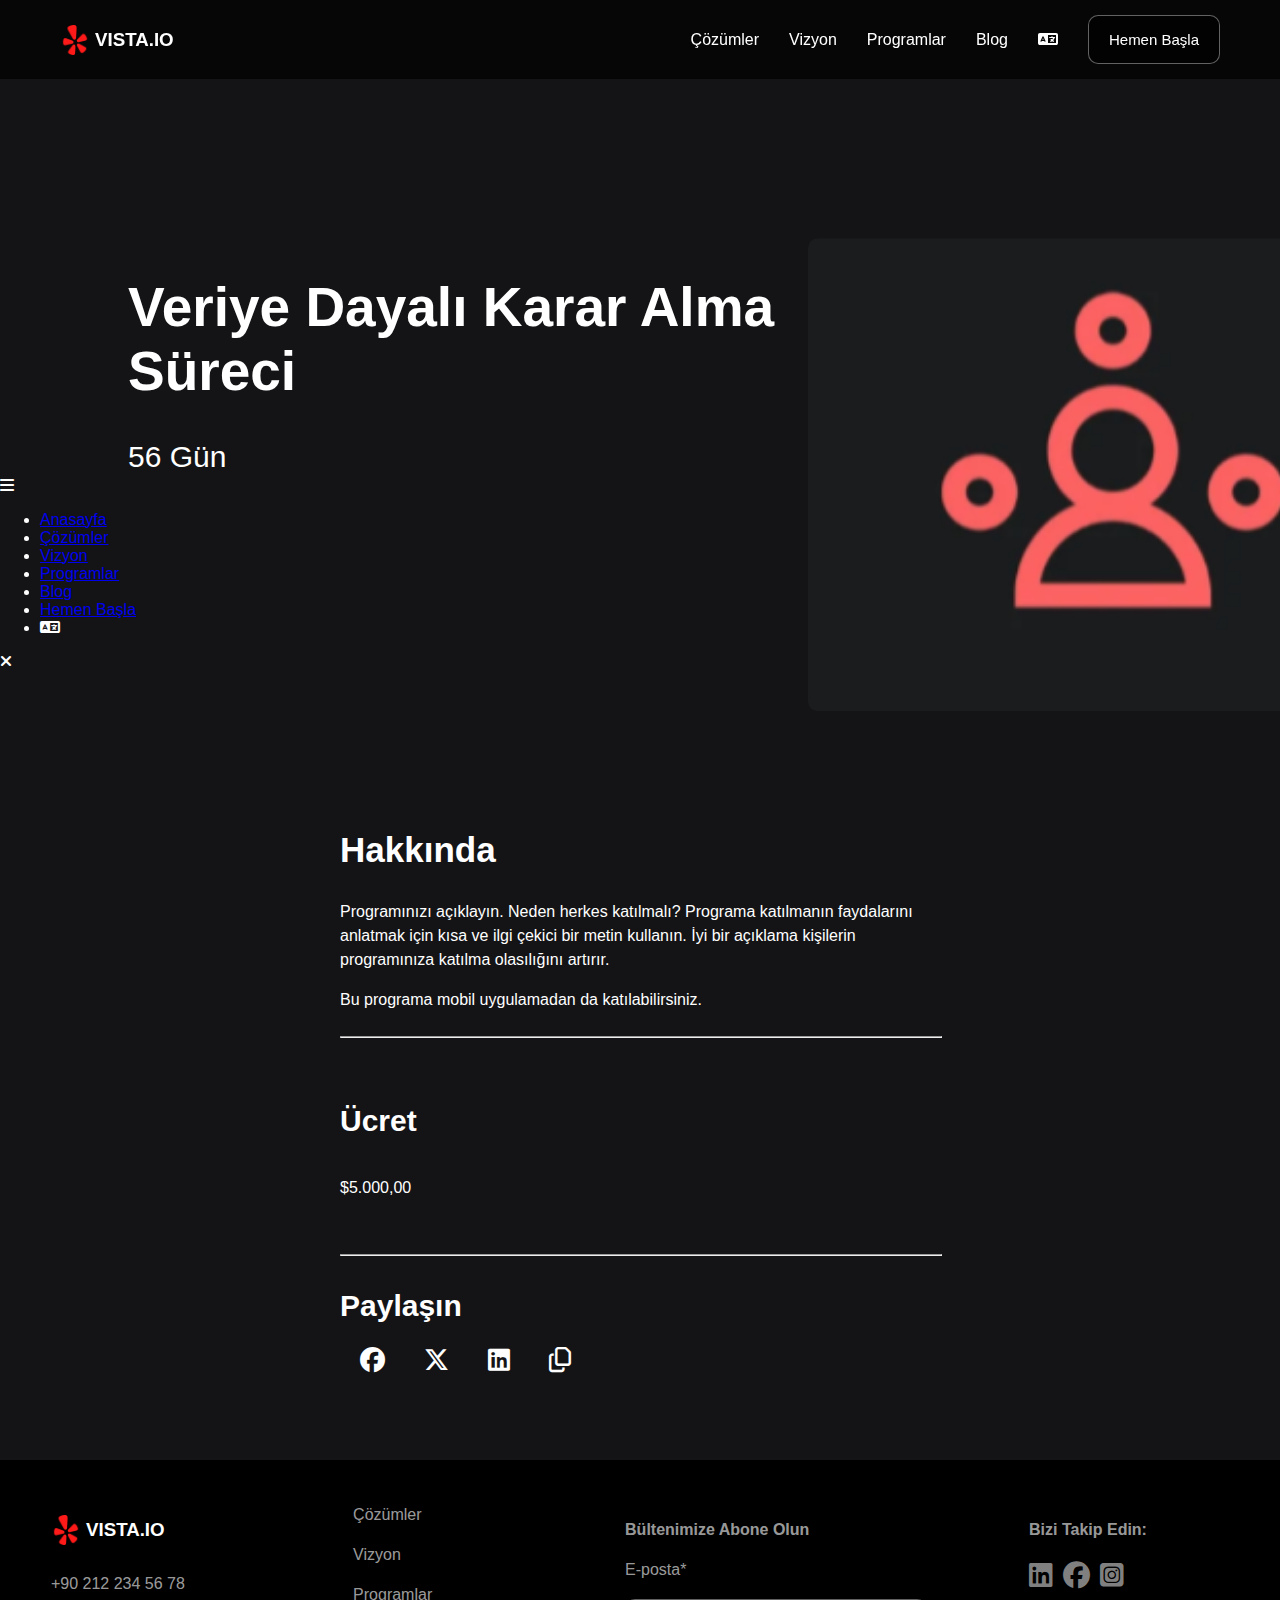
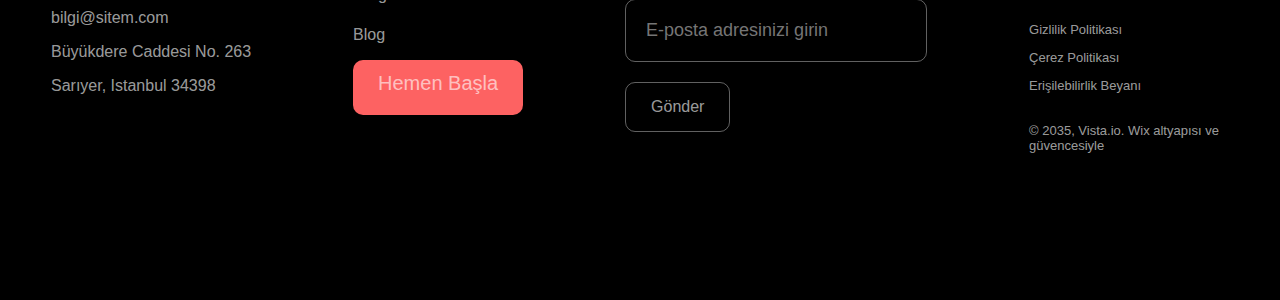
<file: veriyeDayaliKararAlma.html>
<!DOCTYPE html>
<html lang="en">
<head>
    <meta charset="UTF-8">
    <meta name="viewport" content="width=device-width, initial-scale=1.0">
    <link rel="stylesheet" href="./css/main.css">
    <link rel="stylesheet" href="./css/progamAltLink.css">
    <link rel="stylesheet" href="https://cdnjs.cloudflare.com/ajax/libs/font-awesome/6.7.2/css/all.min.css">
    <title>Bulut Analitiği</title>
</head>
<body>
    <header>
        <nav>
            <div class="logo">
                <img src="./images/mainLogo.png" alt="logo" id="logoImg" data-i18n-alt="alt.logo" />
                <a href="index.html"><h3 data-i18n="logoTitle">VISTA.IO</h3></a>
            </div>
            <div class="pages">
                <div class="cozumler">
                    <a href="cozumler.html" data-i18n="nav.cozumler">Çözümler</a>
                </div>
                <div class="vizyon">
                    <a href="vizyon.html" data-i18n="nav.vizyon">Vizyon</a>
                </div>
                <div class="program">
                    <a href="programlar.html" data-i18n="nav.programlar">Programlar</a>
                </div>
                <div class="blog">
                    <a href="blog.html" data-i18n="nav.blog">Blog</a>
                </div>
                <div class="lang">
                    <i class="fa-solid fa-language" id="langIcon"></i>
                    <ul id="languageList" style="display: none;">
                        <li data-lang="ar">العربية</li>
                        <li data-lang="en">English</li>
                        <li data-lang="tr">Türkçe</li>
                    </ul>
                </div>

                <div class="hemenBasla">
                    <a href="startNow.html">
                        <button data-i18n="nav.hemenBasla">Hemen Başla</button>
                    </a>
                </div>
            </div>
        </nav>
        <div class="headerContent">
            <div class="title">
                <h1 data-i18n="veriyeDayaliKararAlmaHeader.title">Veriye Dayalı Karar Alma Süreci</h1>
                <p data-i18n="veriyeDayaliKararAlmaHeader.description">56 Gün</p>
            </div>
            <div class="headerMainImg">
                <img src="./images/prog/prog-3.png" alt="">
            </div>
        </div>


         <div class="navList" onclick="showNavList()">
            <i class="fa-solid fa-bars"></i>
        </div>
        <div class="sideBar" id="sideBar">
            <ul>
                <li><a href="index.html" data-i18n="sideNav.anasayfa">Anasayfa</a></li>
                <li><a href="cozumler.html" data-i18n="sideNav.cozumler">Çözümler</a></li>
                <li><a href="vizyon.html" data-i18n="sideNav.vizyon">Vizyon</a></li>
                <li><a href="programlar.html" data-i18n="sideNav.programlar">Programlar</a></li>
                <li><a href="blog.html" data-i18n="sideNav.blog">Blog</a></li>
                <li><a href="startNow.html" data-i18n="sideNav.hemenBasla">Hemen Başla</a></li>
                <li>
                    <div class="lang">
                        <i class="fa-solid fa-language" id="langIcon"></i>
                        <ul id="languageList" style="display: none;">
                            <li data-lang="ar">العربية</li>
                            <li data-lang="en">English</li>
                            <li data-lang="tr">Türkçe</li>
                        </ul>
                    </div>
                </li>
            </ul>
             <div class="hideBar" onclick="hideBar()">
                <i class="fa-solid fa-xmark"></i>
            </div>
        </div>
    </header>


    <main>
        <div class="about">
            <h2 data-i18n="aboutOne.title">Hakkında</h2>
            <p data-i18n="aboutOne.description1">Programınızı açıklayın. Neden herkes katılmalı? Programa katılmanın faydalarını anlatmak için kısa ve ilgi çekici bir metin kullanın. İyi bir açıklama kişilerin programınıza katılma olasılığını artırır.</p>
            <p data-i18n="aboutOne.description2">Bu programa mobil uygulamadan da katılabilirsiniz. <a href="#"> Uygulamaya Git</a></p>
        </div>

        <hr>

        <div class="price">
            <h2 data-i18n="priceOne.title">Ücret</h2>
            <p>$5.000,00</p>
        </div>
        <hr>

        <div class="share">
            <h2 data-i18n="shareOne.title">Paylaşın</h2>
            <div class="socialMedia">
                <i class="fa-brands fa-facebook"></i>
                <i class="fa-brands fa-x-twitter"></i>
                <i class="fa-brands fa-linkedin"></i>
                <i class="fa-regular fa-copy"></i>
            </div>
        </div>
    </main>
  <footer>
        <div class="connectInfo">
            <div class="logo">
                <img src="./images/mainLogo.png" alt="logo" id="footerLogoImg" data-i18n-alt="alt.logo" />
                <h3 data-i18n="logoTitle">VISTA.IO</h3>
            </div>
            <p data-i18n="footer.phone">+90 212 234 56 78</p>
            <p data-i18n="footer.email">bilgi@sitem.com</p>
            <p data-i18n="footer.address1">Büyükdere Caddesi No. 263</p>
            <p data-i18n="footer.address2">Sarıyer, Istanbul 34398</p>
        </div>
        <div class="pagesFooter">
            <a href="#" data-i18n="footer.nav.cozumler">Çözümler</a>
            <a href="#" data-i18n="footer.nav.vizyon">Vizyon</a>
            <a href="#" data-i18n="footer.nav.programlar">Programlar</a>
            <a href="#" data-i18n="footer.nav.blog">Blog</a>
            <div class="dahaFazla">
                <a href="startNow.html" data-i18n="footer.nav.startNow">Hemen Başla</a>
            </div>
        </div>
        <div class="aboneOlun">
            <h4 data-i18n="footer.newsletter.title">Bültenimize Abone Olun</h4>
            <form action="">
                <label for="emailInput" data-i18n="footer.newsletter.emailLabel">E-posta*</label>
                <input type="email" id="emailInput" placeholder="E-posta adresinizi girin" data-i18n-placeholder="footer.newsletter.emailPlaceholder" />
                <button type="reset" data-i18n="footer.newsletter.button">Gönder</button>
            </form>
        </div>
        <div class="takipEdin">
            <h4 data-i18n="footer.followUs.title">Bizi Takip Edin:</h4>
            <div class="icons">
                <a href="https://www.linkedin.com/feed/" id="linkedin"><i class="fa-brands fa-linkedin"></i></a>
                <a href="https://www.facebook.com/" id="facebook"><i class="fa-brands fa-facebook"></i></a>
                <a href="https://www.instagram.com/aaaaaaa_aa24/?hl=en" id="instagram"><i class="fa-brands fa-square-instagram"></i></a>
            </div>
            <div class="politikalar">
                <p data-i18n="footer.policies.privacy">Gizlilik Politikası</p>
                <p data-i18n="footer.policies.cookie">Çerez Politikası</p>
                <p data-i18n="footer.policies.accessibility">Erişilebilirlik Beyanı</p>
            </div>
            <div class="rights">
                <p data-i18n="footer.copyright">© 2035, Vista.io. Wix altyapısı ve güvencesiyle</p>
            </div>
        </div>
    </footer>

    <script src="main.js"></script>
</body>
</html>
</file>
<file: css/main.css>
:root{
    --pGray: rgba(255, 255, 255, 0.619);
    --mainBorderColor: rgba(217, 217, 217, 0.446);
}

*{
    /* outline: 1px solid limegreen; */
}

body{
    margin: 0;
    overflow-x: hidden;
    background-color: rgba(20,20,22,255);
    color: white;
    font-family: Arial, Helvetica, sans-serif;
}

header{
    background-image: url(/images/back/mainbkac.png);
    background-size: 100% 100%;
    background-repeat: no-repeat;
    width: 100%;
    height: 800px;
    color: white;
}

header nav{
    position: fixed;
    top: 0;
    right: 0;
    left: 0;
    background-color: rgba(0, 0, 0, 0.703);
    display: flex;
    justify-content: space-between;
    padding: 10px 60px;
    z-index: 55;
}

.logo{
    display: flex;
    align-items: center;
    gap: 5px;
}

.logo img{
    width: 30px;
    height: 30px;
}

.logo a{
    text-decoration: none;
    color: white;
}

nav .pages{
    display: flex;
    align-items: center;
    gap: 30px;
    transition: 0.4s;
}

.pages a{
    text-decoration: none;
    color: white;
}

.pages div a:hover,
button:hover{
    color: rgba(255,26,26,255);
    cursor: pointer;
}

nav .pages .giris{
    display: flex;
    letter-spacing: 2px;
    font-size: 16px;
    justify-content: center;
    align-items: center;
    gap: 10px;
    padding: 0;
    height: fit-content;
    color: rgba(255,26,26,255);
}

.giris i{
    font-size: 18px;
    padding: 5px;
    border-radius: 50%;
    color: white;
    background-color: rgba(255,26,26,255);
}

.pages button{
    color: white;
    background-color: rgba(0, 0, 0, 0.652);
    border: 1px solid var(--mainBorderColor);
    padding: 15px 20px;
    border-radius: 10px;
    font-size: 15px;
}

header .headerContent{
    transform: translate(10%, 50%);
}

.headerContent h1{
    font-size: 70px;
    width: 700px;
}

.headerContent p{
    width: 600px;
    font-size: 30px;
}

.dahaFazla{
    width: 170px;
    height: 55px;
    background-color: rgb(253, 98, 98);
    color: black;
    display: flex;
    justify-content: center;
    align-items: center;
    border-radius: 10px;
}


.dahaFazla a{
    text-decoration: none;
    color: black;
    text-align: center;
    font-size: 20px;
}

.dahaFazla:hover{
    cursor: pointer;
}


.textUs{
    position: fixed;
    bottom: 40px;
    right: 40px;
    background-color: rgb(253, 98, 98);
    color: black;
    font-size: 40px;
    border-radius: 10px;
    padding: 7px;
    height: 40px;
    width: 40px;
    animation: textAnimation 2s ease-in-out infinite;
    box-shadow: 0 4px 8px rgba(0, 0, 0, 0.2);
}

@keyframes textAnimation {
    0%{
        bottom: 40px;
    }
    50%{
        bottom: 30px;
    }
    100%{
        bottom: 40px;
    }
}

.teklif{
    width: 90%;
    height: 600px;
    margin: 0 auto;
    color: white;
    background-color: rgba(20,20,22,255);
    display: flex;
    gap: 80px;
    justify-content: space-between;
    border: 1px solid var(--mainBorderColor);
    background-blend-mode:multiply;

}

.teklif p{
    width: 200px;
}

.teklifBaslik{
    background-image: url(/images/back/back-2.png);
    display: flex;
    flex-direction: column;
    justify-content: center;
    align-items: center;
    width: 600px;
    height: 600px;
    border: 1px solid var(--mainBorderColor);

}

.teklifBaslik h3{
    width: 300px;
    font-size: 30px;
}

.teklifBaslik p{
    font-size: 18px;
    line-height: 25px;
    width: 300px;
    color: var(--pGray);
} 

.detaylar{
    display: flex;
    justify-content: center;
    gap: 30px;
    width: 800px;
}

.detaylar .col-1,
.col-2{
    background-color: rgb(25, 25, 34);
    width: 200px;
    padding: 20px;
    position: relative;
}

.col-1{
    top: -80px;
}

.col-2{
    bottom: -80px;
}

.detay img{
    width: 60px;
    margin-bottom: 20px;
}

.empty{
    height: 2px;
    width: 200px;
    padding: 0;
    margin-top: 40px;
    background-color: rgba(255, 255, 255, 0.635);
}

.detay h3{
    color: rgba(157, 200, 255, 0.923);
}

.hizGuvenirlik{
    display: flex;
    justify-content: space-between;
    border: 1px solid var(--mainBorderColor);
    border-radius: 5px;
    text-align: center;
    width: 90%;
    height: 700px;
    margin: 150px auto;
}

.hizGuvenirlikBaslik{
    background-image: url(/images/back/back-3.png);
    background-size: cover;
    background-repeat: no-repeat;
    display: flex;
    flex-direction: column;
    justify-content: center;
    align-items: center;
    border: 1px solid var(--mainBorderColor);
}

.hizGuvenirlikBaslik h3{
    width: 300px;
    font-size: 30px;
}

.hizGuvenirlikBaslik,
.hizGuvenirlikDetay{
    width: 50%;
}

.hizGuvenirlikDetay{
    padding: 40px;
    text-align: left;
    float: left;
    display: flex;
    flex-direction: column;
    justify-content: space-around;
}

.hizGuvenirlikDetay p{
    width: 350px;
    line-height: 27px;
    margin: 0 auto;
    color: var(--pGray);
}

.hizGuvenirlikDetay .dahaFazla{
    margin-left: 140px;
}

.rakamlar{
    text-align: center;
    margin: 30px;
}

.tecrubeler{
    display: flex;
    justify-content: center;
    gap: 70px;
    /* border: 1px solid red; */
    height: 600px;
    background-image: url(/images/back/back-4.png);
    color: var(--pGray);
}

.tecrube span{
    color: rgb(253, 98, 98);
    font-size: 70px;
}

.tecrube .empty{
    width: 170px;
    margin-top: 0;
}

.ortakOlun{
    margin: 50px auto;
    width: 90%;
}

.ortakOlun .ortaklar{
    display: flex;
    justify-content: center;
    width: 100%;
}

.ortak{
    height: 150px;
    width: 250px;
    border: 1px solid var(--mainBorderColor);
    background-color: black;
    display: flex;
    justify-content: center;
    align-items: center;
}

.ortak img{
    height: 150px;
    width: 200px;
}

.ortak p{
    display: flex;
    justify-content: center;
    align-items: center;
    font-size: 27px;
    width: 120px;
}

.uygulamayaGec{
    display: flex;
    justify-content: space-around;
    border: 1px solid var(--mainBorderColor);
    height: 600px;
    width: 92%;
    margin: 0 auto;
}

.uygulamaBaslik{
    width: 60%;
    background-image: url(/images/back/back-5.png);
    display: flex;
    justify-content: center;
    align-items: center;
}

.uygulamaBaslik h3{
    width: 350px;
    text-align: center;
    font-size: 30px;
}

.uygulamaAciklama{
    width: 36.7%;
    display: flex;
    flex-direction: column;
    justify-content: center;
    padding: 20px;  
    border: 1px solid rgba(217, 217, 217, 0.446); 
}

.aciklamaIcerigi{
    width: 300px;
    margin: auto 100px;
    line-height: 26px;
    color: var(--pGray);
}

footer{
    display: flex;
    justify-content: space-around;
    color: var(--pGray);
    padding: 40px 0;
    height: 40vh;
    background-color: black;
}

footer .logo{
    color: white;
}

footer .pagesFooter a{
    display: block;
    line-height: 30px;
    text-decoration: none;
    color: var(--pGray);
    margin-bottom: 10px;
}

.aboneOlun input{
    width: 260px;
    display: block;
    margin: 20px auto;
    border: 1px solid var(--mainBorderColor);
    padding: 20px;
    border-radius: 10px;
    background-color: transparent;
    color: white;
    font-size: 18px;
}

.aboneOlun button{
    padding: 15px 25px;
    background-color: transparent;
    color: var(--pGray);
    font-size: 16px;
    border-radius: 10px;
    transition: 0.4s;
    border: 1px solid var(--mainBorderColor);
}

.aboneOlun button:hover{
    cursor: pointer;
    color: black;
    background-color: rgb(253, 98, 98);
}

.takipEdin div{
    margin-bottom: 30px;
    font-size: 13px;
}

.takipEdin .icons{
    font-size: 27px;
    display: flex;
    gap: 10px;
}

.icons i{
    translate: 0.6s;
    color: gray;
}

.icons i:hover{
    cursor: pointer;
    color: white;
    transform: scale(1.03);
}

.takipEdin p{
    width: 200px;
}



@media (max-width: 400px){
    header{
        height: 700px;
    }
    header .pages{
        display: none;
    }

    header nav{
        justify-content: center;
    }

    header .logo{
        position: fixed;
        width: 390px;
        height: 70px;
        top: 0;
        font-size: 30px;
        z-index: 434;
        background-color: rgb(25, 25, 34);
    }
    header .logo img{
        width: 40px;
        height: 40px;
        margin-left: 30px;
    }

    nav{
        justify-content: center;
        color: white;
        padding: 20px;
    }

    .headerContent{
        width: 340px;
        /* transform: (-20%); */
        padding: 0;
        margin: 0;
    }

    .headerContent h1{
        font-size: 35px;
        width: 230px;
    }

    .headerContent p{
        font-size: 20px;
        max-width: 330px;
    }

    .textUs{
        z-index: 54;
        right: 15px;
        bottom: 15px;
    }

    .teklif{
        display: block;
        width: 100%;
        border: none;
        justify-content: center;
    }

    .teklifBaslik{
        justify-content: center;
        align-items: center;
        width: 99%;
        padding: 0;
        border: none;
        height: 600px;
    }

    .teklifBaslik h3,
    .teklifBaslik p{
        width: 250px;
    }
    .detaylar{
        display: block;
        max-width: 99%;
        height: 1200px;
    }

    .detaylar .col-1,
    .col-2{
        top: -60px;
        margin: 0 auto;
        width: 230px;
    }

    .hizGuvenirlik,
    .teklif{
        width: 99%;
        display: block;
        clear: both;
        min-height: 100vh;
    }

    .hizGuvenirlik{
        margin-top: 1200px;
        height: 950px;
        border: none;
    }

    .hizGuvenirlikBaslik{
        width: 99%;
        border: none;
        height: 60vh;
    }

    .hizGuvenirlikDetay{
        width: 95%;
        padding: 20px 10px;
        margin: 0 auto;
    }

    .hizGuvenirlikDetay p{
        width: 320px;
    }

    .hizGuvenirlikDetay .dahaFazla{
        margin: 20px;
    }

    .rakamlar{
        margin-bottom: 350px;
        height: 110vh;
    }

    .rakamlar .tecrubeler{
        flex-wrap: wrap;
    }

    .ortaklar{
        margin-top: 50px;
        flex-direction: column;
        align-items: center;
    }

    .uygulamayaGec{
        flex-direction: column;
        margin-top: 50px;
        border: none;
    }

    .uygulamaBaslik{
        width: 99%;
        height: 50vh;
        background-size: cover;
    }

    .uygulamaAciklama{
        width: 280px;
        border: none;
    }

    .uygulamaAciklama .aciklamaIcerigi{
        width: 100%;
        margin: 0;
    }
    
    footer{
        border-top: 1px solid var(--mainBorderColor);
        padding: 40px;
        height: 140vh;
        justify-content: space-between;
        flex-wrap: wrap;
    }
}
</file>
<file: css/progamAltLink.css>
:root{
    --pGray: rgba(255, 255, 255, 0.619);
    --mainBorderColor: rgba(217, 217, 217, 0.446);
}

*{
    /* outline: 1px solid limegreen; */
}

body{
    margin: 0;
    overflow-x: hidden;
    background-color: rgba(20,20,22,255);
    color: white;
    font-family: Arial, Helvetica, sans-serif;
}

header{
    background-image: none;
}

.headerContent .title h1{   
    font-size: 55px;
}

.headerContent{
    display: flex;
}

.headerContent .headerMainImg{
    width: 600px;
    position: relative;
    left: -20px;
    border-radius: 10px;
}

.headerMainImg img{
    width: inherit !important;
    border-radius: 10px;

}

main{
    width: 600px;
    height: 600px;
    display: flex;
    flex-direction: column;
    margin: 0 auto 60px;
}

main hr{
    width: 600px;
    background-color: var(--mainBorderColor) !important;
    color: var(--mainBorderColor) !important;
}

main .about h2{
    font-size: 35px;
    margin: 30px 0;
}

main .about p{
    line-height: 24px;
}

.price{
    height: 200px;
    display: flex;
    flex-direction: column;
    justify-content: center;
}

.price h2,
.share h2{
    font-size: 30px;
}

.share .socialMedia{
    width: 250px;
    display: flex;
    justify-content: space-around;
}

.socialMedia i{
    font-size: 25px;
}
</file>
<file: css/cozumler.css>
body{
    background-image: url(../images/cozum/cozum-1.png);
    background-attachment: fixed;
}

:root{
    --pGray: rgba(255, 255, 255, 0.619);
    --mainBorderColor: rgba(217, 217, 217, 0.446);
}

header{
    background-image: none;
    height: 10vh;
}

main{
    height: 100vh;
    padding: 20px;
    margin-bottom: 600px;
}

.mainContent{
    padding: 30px;
    margin: 70px 100px;
}

.mainContent h1{
    width: 800px;
    font-size: 55px;
}

.mainContent h3{
    font-size: 30px;
}

.hizmetler{
    background-color: rgb(20, 20, 22);

    border: 1px solid var(--mainBorderColor);
}

.hizmet{
    display: flex;
    gap: 40px;
    border: 1px solid var(--mainBorderColor);
}

.hizmetPhoto{
    height: 200px;
    width: 200px;
    box-sizing: border-box;
    padding: 40px;
    display: flex;
    justify-content: center;
    align-items: center;
    border: 1px solid var(--mainBorderColor);
}


.hizmetPhoto img{
    width: 80px;
    height: 80px;
    border-radius: 5px;
}


.hizmetAciklama{
    width: 900px;
    display: flex;
    flex-direction: column;
    justify-content: center;
    align-items: start;
    box-sizing: border-box;
    padding: 30px;

}

.hizmetAciklama p{
    color: rgb(109, 112, 118);
}

.entegrePhoto{
    height: 500px;
    width: 550px;
    position: relative;
    z-index: 1;
    border-right: 1px solid var(--mainBorderColor);

}

.entegrePhoto img{
    height: inherit;
    width: inherit;
}

.entegrePhoto::after{
    content: "Ekosisteminizle Entegre Oluyoruz";
    width: 320px;
   color: rgb(240, 240, 240);
    font-size: 30px;
    position: absolute;
    top: 220px;
    left: 135px;
    text-align: center;
    z-index: 32;
}

.entgreAciklama{
    display: flex;
    align-items: center;
    justify-content: center;
}

.entgreAciklama p{
    width: 500px;
    z-index: 4345;
    color: var(--pGray);
    line-height: 35px;
}

footer{
    position: relative;
    bottom: -350px;
}


@media (max-width: 420px){
    body{
        max-width: 420px !important;
        height: 410vh;
        background-size: cover;
        background-attachment: fixed;
        background-repeat: no-repeat;
    }

    header{
        max-width: 420px !important;
        height: 80px;
        position: fixed;
        z-index: 5456;
        max-width: 100% !important;
    }

    header nav{
        width: 420px !important;
        position: relative;
        left: 0px;
        height: 60px;
    }

    nav .logo{
        width: 100%;
        position: absolute;
        left: 0px;
        height: 80px !important;
    }

    .navList{
        position: fixed;
        right: 0px !important;
    }

    .navList i{
        position: absolute;
        right: 50px !important;
    }

    .hizmetler{
        width: 360px !important;
        position: relative;
        right: 150px !important;
    }


    main{
        height: 370vh;
        width: 400px !important;
        position: relative;
        left: 60px;
        top: 40px;
    }


    h1{
        width: 350px !important;
        font-size: 30px !important;
        text-align: center;
        margin: 0 auto 30px;
    }

    .mainContent{
        width: 400px !important;
        display: flex;
        flex-direction: column;
        align-items: center;
        justify-content: center;
        position: absolute;
        left: -150px !important;
    }

    .mainContent h3{
        font-size: 25px;
    }

    .hizmetler{
        position: relative;
        left: 0px !important;
    }

    .hizmet{
        flex-direction: column;
        align-items: center;
        justify-content: center;
    }

    .hizmet .hizmetAciklama{
        max-width: 350px;
    }

    .entegrePhoto,
    .entegrePhoto img{
        width: 355px;
    }

    .hizmet,
    .hizmetler,
    .hizmetPhoto{
        border: none;
    }

    
    .hizmetPhoto img{
        height: 150px;
        width: 150px !important;
        border: none !important; 
    }

    .hizmet h4{
        font-size: 22px;
        position: relative;
        top: -20px;
    }

    .entegrePhoto::after{
        display: flex;
        justify-content: center;
        align-items: center;
        transform: translateX(-32%);
    }
    

    .entgreAciklama p{
        box-sizing: border-box;
        padding: 10px;
        width: 300px;
    }
    footer{
        width: 420px !important ;
    }
}
</file>
<file: css/programlar.css>
:root{
    --pGray: rgba(255, 255, 255, 0.619);
    --mainBorderColor: rgba(217, 217, 217, 0.446);
}

*{
    /* outline: 1px solid limegreen; */
}

body{
    margin: 0;
    overflow-x: hidden;
    background-color: rgba(20,20,22,255);
    color: white;
    font-family: Arial, Helvetica, sans-serif;
} 

header{
    background-image: none;
    height: 90vh;
}

.headerContent{
    transform: translate(10%, 100%) !important;
}

header .headerContent h1{
    width: fit-content;
}


main{
    margin: -50px auto 40px;
    width: 80%;
    display: flex;
    justify-content: space-around;
    flex-wrap: wrap;
    border: 1px solid var(--mainBorderColor);
}

main .productCard{
    height: 600px;
    width: 35%;
    display: flex;
    flex-direction: column;
    justify-content: center;
    align-items: center;
}

.productCard:first-child{
    border-right: 1px solid var(--mainBorderColor);
}

.productCard:last-child{
    border-left: 1px solid var(--mainBorderColor);
}

.productCard .productImg img{
    width: inherit !important;
    border-radius: 10px;
}

.productImg{
    width: 350px;
    position: relative;
    top: -10px;
    border-radius: 10px;
}

.productCard .cardContent{
    position: relative;
    left: -40px;
    height: 270px;
    width: 250px;
    display: flex;
    flex-direction: column;
    justify-content: space-around;
}

.productName a{
    text-decoration: none;
    color: white;
    font-size: 18px;
}

.duration p{
    position: relative;
    top: -20px;
}

.cardContent .emptyLineDiv{
    height: 2px;
    background-color: var(--mainBorderColor);
    width: 60px;
    position: relative;
    top: -10px;
}

.seeMore{
    background-color: rgb(253, 98, 98);
    width: fit-content;
    height: 35px;
    display: flex;
    align-items: center;
    justify-content: center;
    padding: 0 15px;
    border-radius: 10px;
}

.seeMore a{
    text-decoration: none;
    color: black;
}

.seeMore:hover{
    cursor: pointer;
}
</file>
